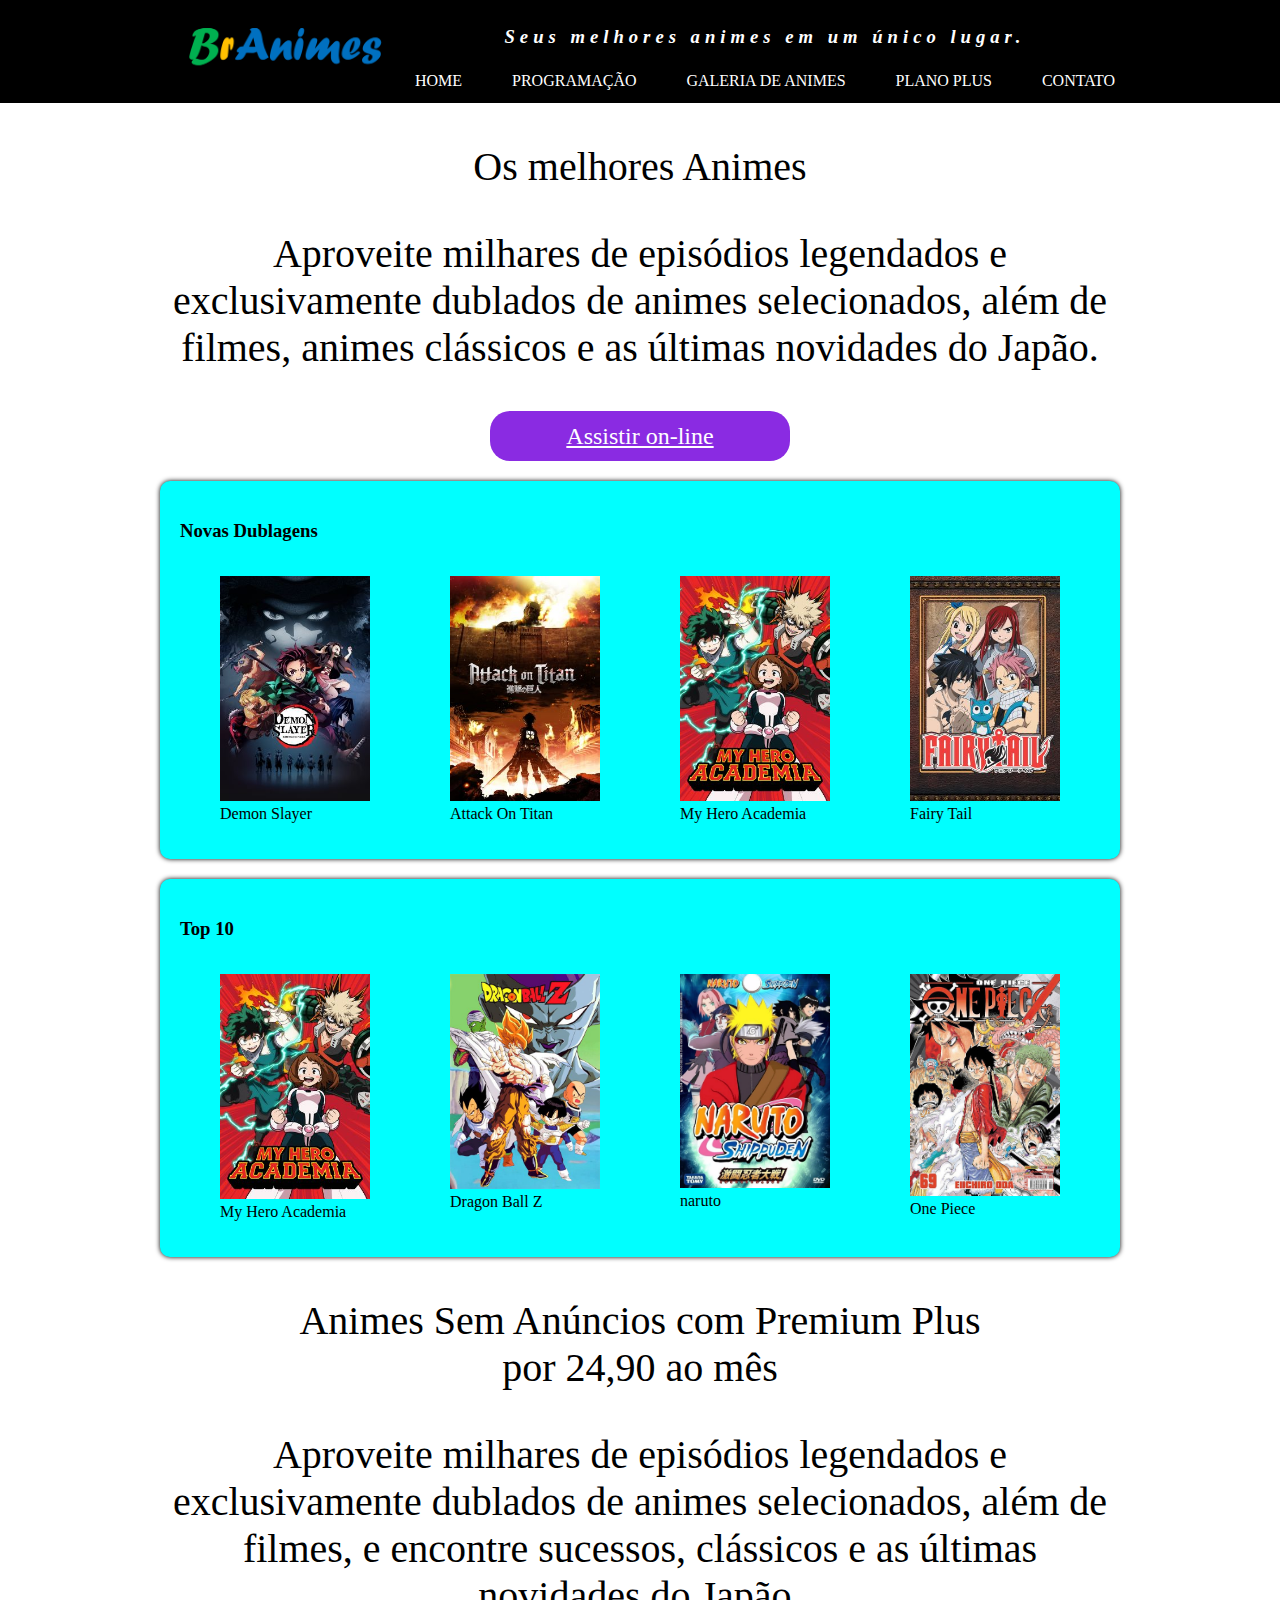
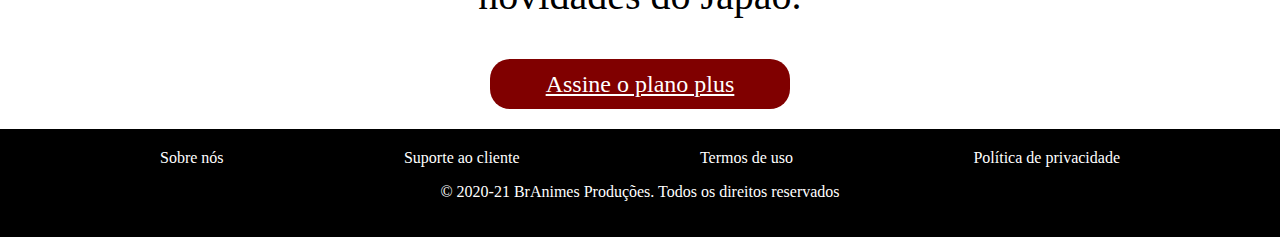
<file: index.html>
<!DOCTYPE html>
<head>
    <meta charset="UTF-8">
    <meta name="viewport" content="width=device-width, initial-scale=1.0">
    <title>BrAnimes</title>
    <link rel="shortcut icon" href="imagens/icone.png" type="image/x-icon">
    <link rel="stylesheet" href="css/estilo.css">


</head>

<body>

    <header>
        <div class="container">
            <section id="logo">
                <img src="imagens/logo.png">
            </section>
            <section id="direita">
                <p>Seus melhores animes em um único lugar.</p>
                <nav>
                    <a href="index.html">Home</a>
                    <a href="Programacao.html">Programação</a>
                    <a href="galeria.html">Galeria de Animes</a>
                    <a href="planos.html">Plano Plus</a>
                    <a href="contato.html">Contato</a>
                </nav>
            </section>                  
        </div>
    </header>
    <main>
        <section class="texto_banner">
            <p>Os melhores Animes</p>
            <p>Aproveite milhares de episódios legendados e exclusivamente dublados de animes selecionados, além de filmes, animes clássicos e as últimas novidades do Japão.</p>
            <a href="#" id="assistir">Assistir on-line</a>
        </section>
        <section class="destaque">
            <h3>Novas Dublagens</h3>
            <section>
            <figure>
                <img src="imagens/Demon Slayer.jpg">
                <figcaption>Demon Slayer</figcaption>
            </figure>
            <figure>
                <img src="imagens/AttackOnTitan.jpg">
                <figcaption>Attack On Titan</figcaption>
            </figure>
            <figure>
                <img src="imagens/My Hero Academia.jpg"
                <figcaption>My Hero Academia</figcaption>
            </figure>
            <figure>
                <img src="imagens/Fairy Tail.jpg">
                <figcaption>Fairy Tail</figcaption>
            </figure>
        </section>
        </section>
        <section class="destaque">
            <h3>Top 10</h3>
            <section>
                <figure>
                <img src="imagens/My Hero Academia.jpg">
                <figcaption>My Hero Academia</figcaption>
                </figure>
                <figure>
                <img src="imagens/dragonballz.jpg">
                <figcaption>Dragon Ball Z</figcaption>  
                </figure>
                <figure>
                <img src="imagens/naruto.jpg">
                <figcaption>naruto</figcaption>
                </figure>
                <figure>
                <img src="imagens/onepiece.jpg">
                <figcaption>One Piece</figcaption>    
                </figure>
            </section>
        </section>
        <section class="texto_banner">
            <p>Animes Sem Anúncios com Premium Plus <br>
                por 24,90 ao mês</p>
                <p>Aproveite milhares de episódios legendados e exclusivamente dublados de animes selecionados, além de filmes, e encontre sucessos, clássicos e as últimas novidades do Japão.</p>
                <a href="" id="assinar">Assine o plano plus</a>
        </section>

    </main>
    <footer>
        <div class="container">
            <nav>
                <a href="sobre.html">Sobre nós</a>  
                <a href="suporte.html">Suporte ao cliente</a> 
                <a href="termos.html">Termos de uso</a>
                <a href="politicas.html">Política de privacidade</a>
            </nav>
            <p>&copy; 2020-21 BrAnimes Produções. Todos os direitos reservados</p>
        </div>
    </footer>
</body>
</html>
</file>
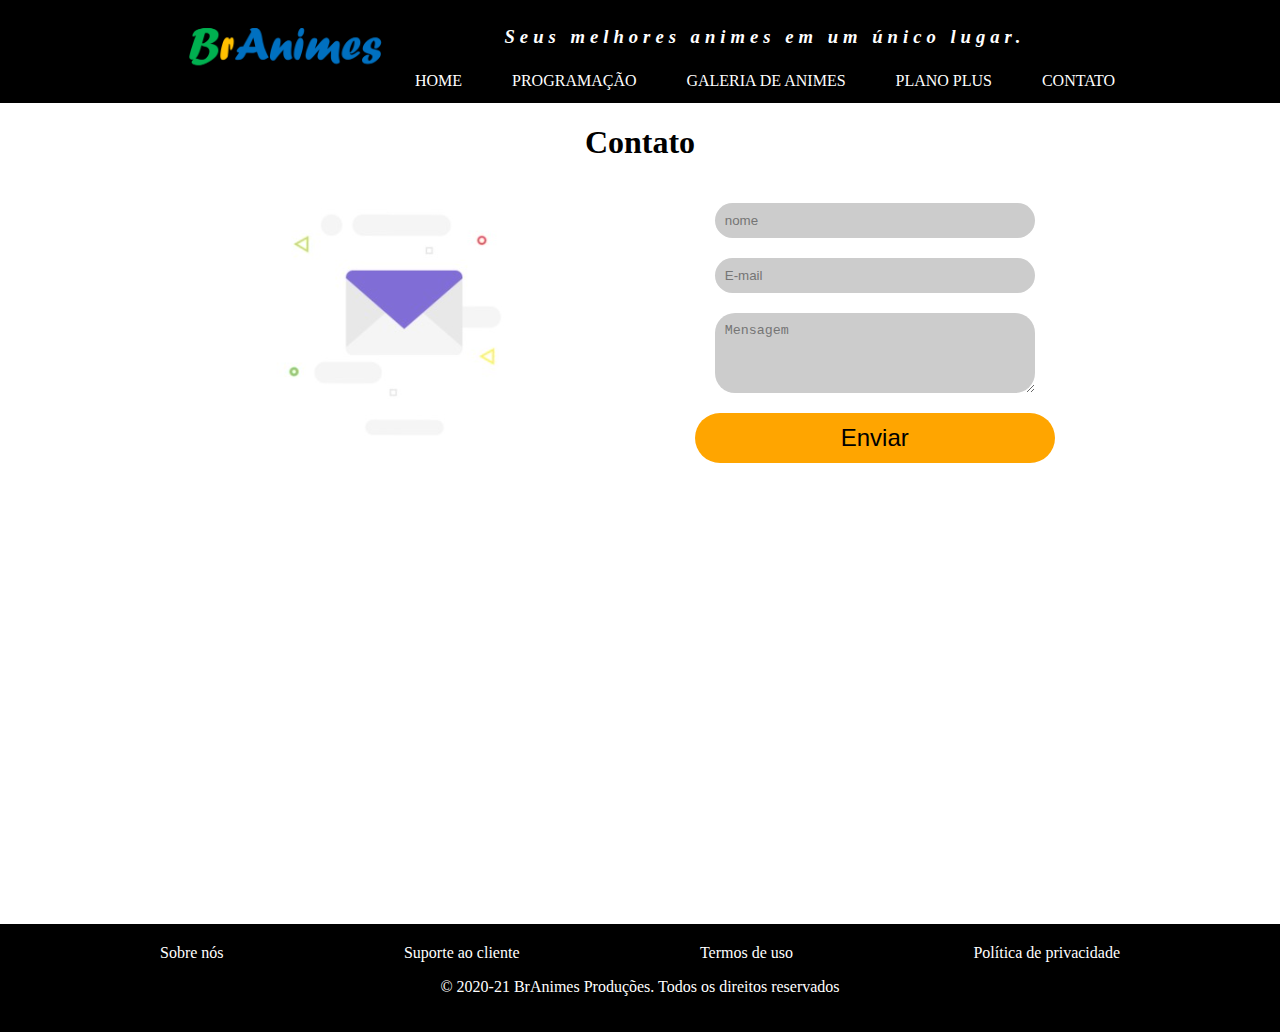
<file: contato.html>
<!DOCTYPE html>
<head>
    <meta charset="UTF-8">
    <meta name="viewport" content="width=device-width, initial-scale=1.0">
    <title>BrAnimes</title>
    <link rel="shortcut icon" href="imagens/icone.png" type="image/x-icon">
    <link rel="stylesheet" href="css/estilo.css">
</head>

<body>

    <header>
        <div class="container">
            <section id="logo">
                <img src="imagens/logo.png">
            </section>
            <section id="direita">
                <p>Seus melhores animes em um único lugar.</p>
                <nav>
                    <a href="index.html">Home</a>
                    <a href="Programacao.html">Programação</a>
                    <a href="galeria.html">Galeria de Animes</a>
                    <a href="planos.html">Plano Plus</a>
                    <a href="contato.html">Contato</a>
                </nav>
            </section>                  
        </div>
    </header>
    <main>
      <h1>Contato</h1>       
      <section id="contato">
          <figure>
              <img src="imagens/email.png">
          </figure>
          <form>
              <input type="text" name="txtnome" placeholder="nome">
              <input type="email" name="txtemail" placeholder="E-mail">
              <textarea rows="4" cols="40" name="msg" placeholder="Mensagem"></textarea>
            <button type="submit">Enviar</button>  
          </form>
      </section>
    </main>
    <footer>
        <div class="container">
            <nav>
                <a href="sobre.html">Sobre nós</a>  
                <a href="suporte.html">Suporte ao cliente</a> 
                <a href="termos.html">Termos de uso</a>
                <a href="politicas.html">Política de privacidade</a>
            </nav>
            <p>&copy; 2020-21 BrAnimes Produções. Todos os direitos reservados</p>
        </div>
    </footer>
</body>
</html>
</file>
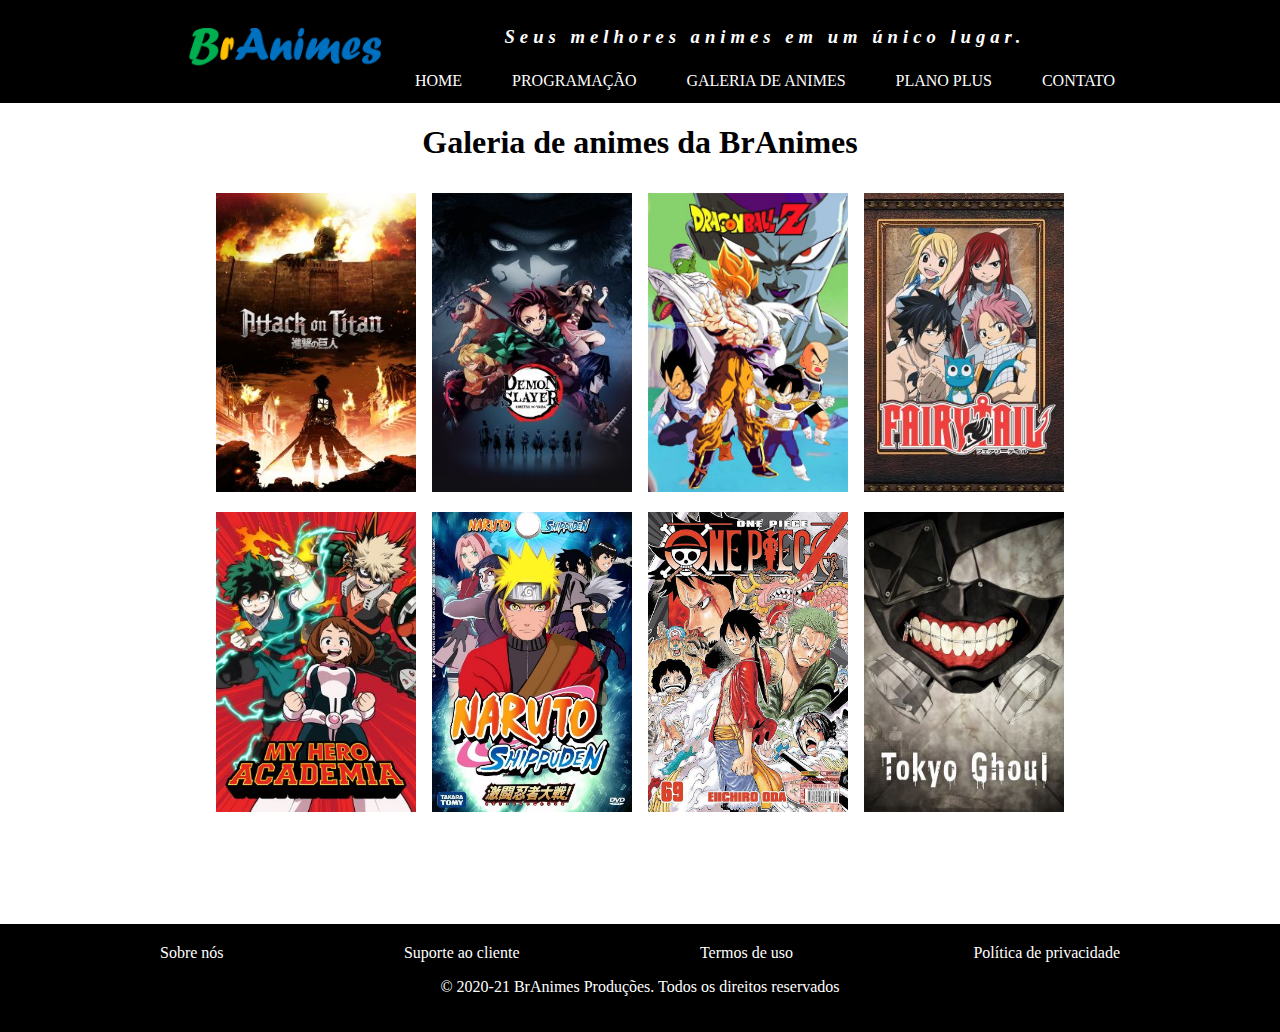
<file: galeria.html>
<!DOCTYPE html>
<head>
    <meta charset="UTF-8">
    <meta name="viewport" content="width=device-width, initial-scale=1.0">
    <title>BrAnimes</title>
    <link rel="shortcut icon" href="imagens/icone.png" type="image/x-icon">
    <link rel="stylesheet" href="css/estilo.css">
</head>

<body>

    <header>
        <div class="container">
            <section id="logo">
                <img src="imagens/logo.png">
            </section>
            <section id="direita">
                <p>Seus melhores animes em um único lugar.</p>
                <nav>
                    <a href="index.html">Home</a>
                    <a href="Programacao.html">Programação</a>
                    <a href="galeria.html">Galeria de Animes</a>
                    <a href="planos.html">Plano Plus</a>
                    <a href="contato.html">Contato</a>
                </nav>
            </section>                  
        </div>
    </header>
    <main>
        <h1>Galeria de animes da BrAnimes</h1>
        <section id="galeria">
            <img src="imagens/AttackOnTitan.jpg">
            <img src="imagens/Demon Slayer.jpg">
            <img src="imagens/dragonballz.jpg">
            <img src="imagens/Fairy Tail.jpg">
            <img src="imagens/My Hero Academia.jpg">
            <img src="imagens/naruto.jpg">
            <img src="imagens/onepiece.jpg">
            <img src="imagens/Tokyo Ghoul.jpg">
        </section>
    </main>
    <footer>
        <div class="container">
            <nav>
                <a href="sobre.html">Sobre nós</a>  
                <a href="suporte.html">Suporte ao cliente</a> 
                <a href="termos.html">Termos de uso</a>
                <a href="politicas.html">Política de privacidade</a>
            </nav>
            <p>&copy; 2020-21 BrAnimes Produções. Todos os direitos reservados</p>
        </div>
    </footer>
</body>
</html>
</file>
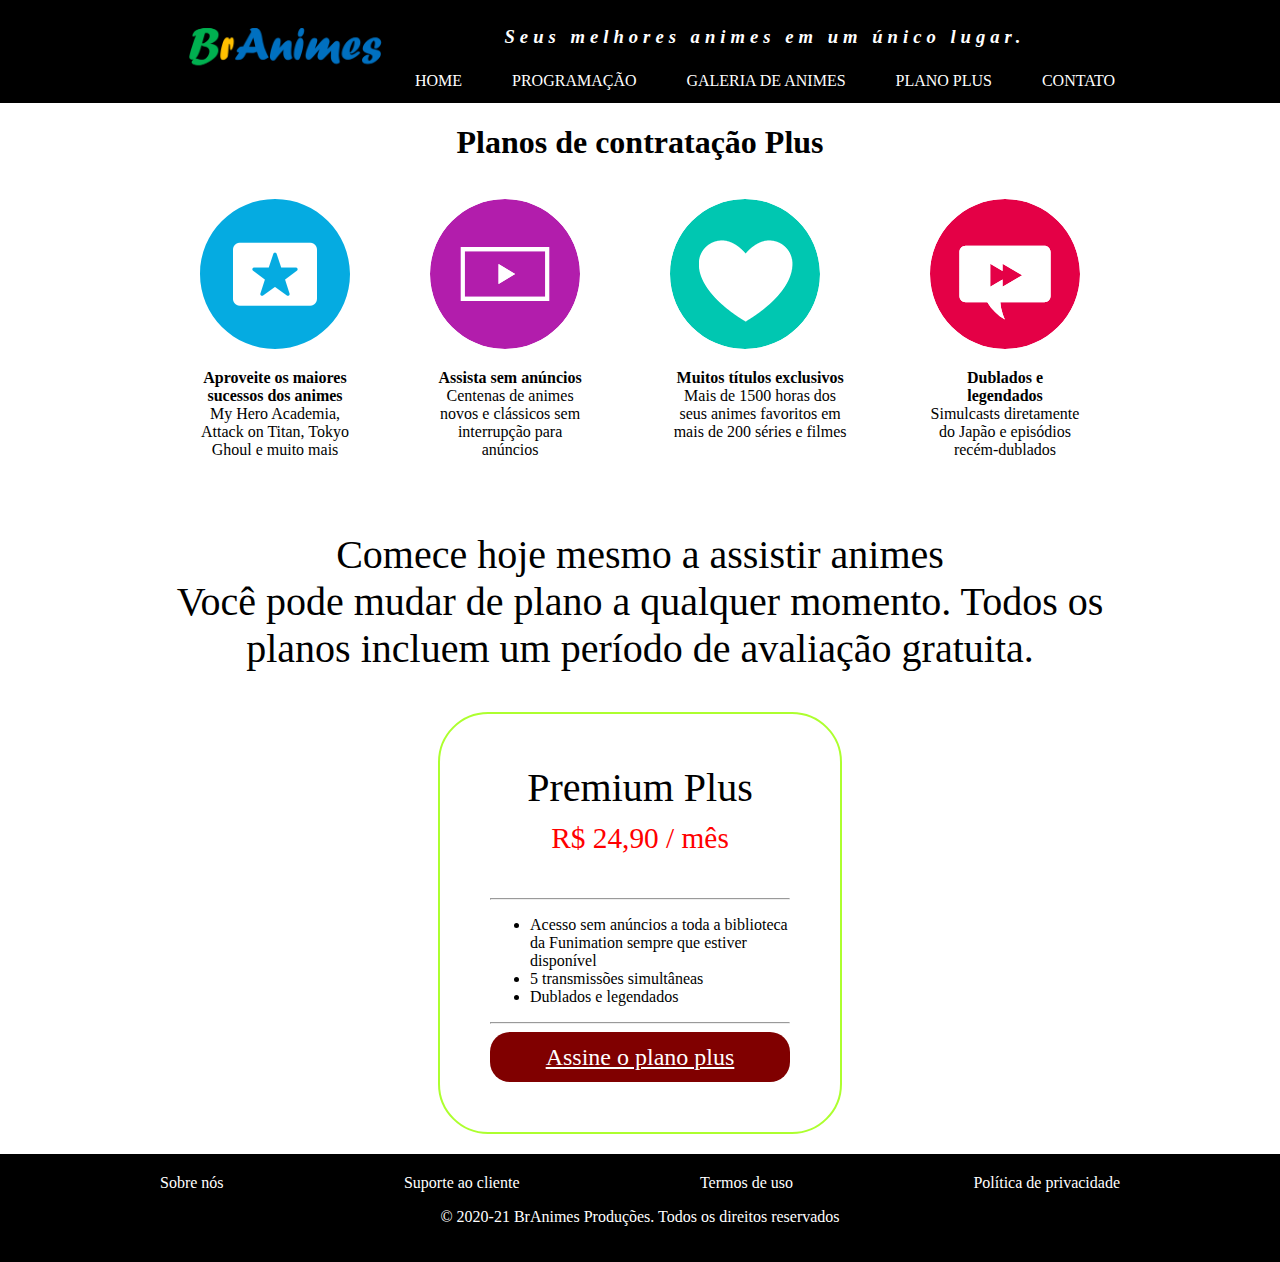
<file: planos.html>
<!DOCTYPE html>
<head>
    <meta charset="UTF-8">
    <meta name="viewport" content="width=device-width, initial-scale=1.0">
    <title>BrAnimes</title>
    <link rel="shortcut icon" href="imagens/icone.png" type="image/x-icon">
    <link rel="stylesheet" href="css/estilo.css">
</head>

<body>

    <header>
        <div class="container">
            <section id="logo">
                <img src="imagens/logo.png">
            </section>
            <section id="direita">
                <p>Seus melhores animes em um único lugar.</p>
                <nav>
                    <a href="index.html">Home</a>
                    <a href="Programacao.html">Programação</a>
                    <a href="galeria.html">Galeria de Animes</a>
                    <a href="planos.html">Plano Plus</a>
                    <a href="contato.html">Contato</a>
                </nav>
            </section>                  
        </div>
    </header>
    <main>
        <h1>Planos de contratação Plus</h1>
        <section id="destaque_plus">
            <figure>
                <img src="imagens/sucessos.png">
                <p>
                    <strong>Aproveite os maiores sucessos dos animes</strong><br>
                    My Hero Academia, Attack on Titan, Tokyo Ghoul e muito mais
                </p>
            </figure>
            <figure>
                <img src="imagens/anuncios.png">
                <p>
                    <strong>Assista sem anúncios</strong><br>
                    Centenas de animes novos e clássicos sem interrupção para anúncios
                </p>
            </figure>
            <figure>
                <img src="imagens/exclusivos.png">
                <p>
                    <strong>Muitos títulos exclusivos</strong><br>
                    Mais de 1500 horas dos seus animes favoritos em mais de 200 séries e filmes
                </p>
            </figure>
            <figure>
                <img src="imagens/dublados.png">
                <p>
                    <strong>Dublados e legendados</strong><br>
                    Simulcasts diretamente do Japão e episódios recém-dublados
                </p>
            </figure>
        </section>
        <section class="texto_banner">
            <p>Comece hoje mesmo a assistir animes<br>
                Você pode mudar de plano a qualquer momento. Todos os planos incluem um período de avaliação gratuita.</p>
        </section>

        <section class="planos">
            <p>
                Premium Plus<br>
                <span> R$ 24,90 / mês</span>
            </p>
            <hr>
            <ul>
                <li>Acesso sem anúncios a toda a biblioteca da Funimation sempre que estiver disponível</li>
                <li>5 transmissões simultâneas</li>
                <li>Dublados e legendados</li>
            </ul>
            <hr>
            <a href="" id="assinar">Assine o plano plus</a>
        </section>
    </main>
    <footer>
        <div class="container">
            <nav>
                <a href="sobre.html">Sobre nós</a>  
                <a href="suporte.html">Suporte ao cliente</a> 
                <a href="termos.html">Termos de uso</a>
                <a href="politicas.html">Política de privacidade</a>
            </nav>
            <p>&copy; 2020-21 BrAnimes Produções. Todos os direitos reservados</p>
        </div>
    </footer>
</body>
</file>
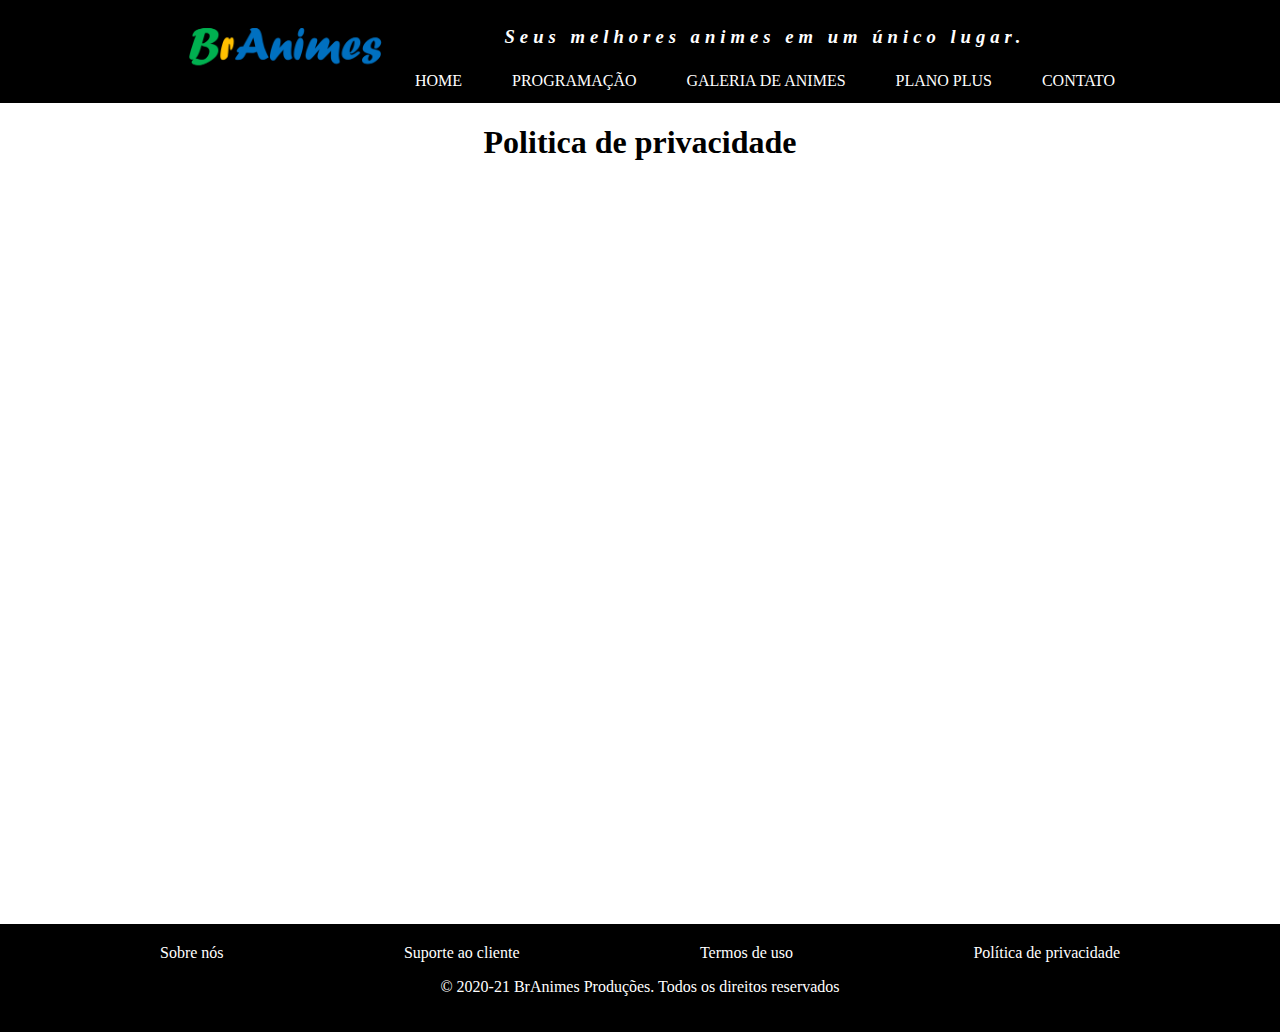
<file: politicas.html>
<!DOCTYPE html>
<head>
    <meta charset="UTF-8">
    <meta name="viewport" content="width=device-width, initial-scale=1.0">
    <title>BrAnimes</title>
    <link rel="shortcut icon" href="imagens/icone.png" type="image/x-icon">
    <link rel="stylesheet" href="css/estilo.css">
</head>

<body>

    <header>
        <div class="container">
            <section id="logo">
                <img src="imagens/logo.png">
            </section>
            <section id="direita">
                <p>Seus melhores animes em um único lugar.</p>
                <nav>
                    <a href="index.html">Home</a>
                    <a href="Programacao.html">Programação</a>
                    <a href="galeria.html">Galeria de Animes</a>
                    <a href="planos.html">Plano Plus</a>
                    <a href="contato.html">Contato</a>
                </nav>
            </section>                  
        </div>
    </header>
    <main>
        <h1>Politica de privacidade</h1>
    </main>
    <footer>
        <div class="container">
            <nav>
                <a href="sobre.html">Sobre nós</a>  
                <a href="suporte.html">Suporte ao cliente</a> 
                <a href="termos.html">Termos de uso</a>
                <a href="politicas.html">Política de privacidade</a>
            </nav>
            <p>&copy; 2020-21 BrAnimes Produções. Todos os direitos reservados</p>
        </div>
    </footer>
</body>
</html>
</file>
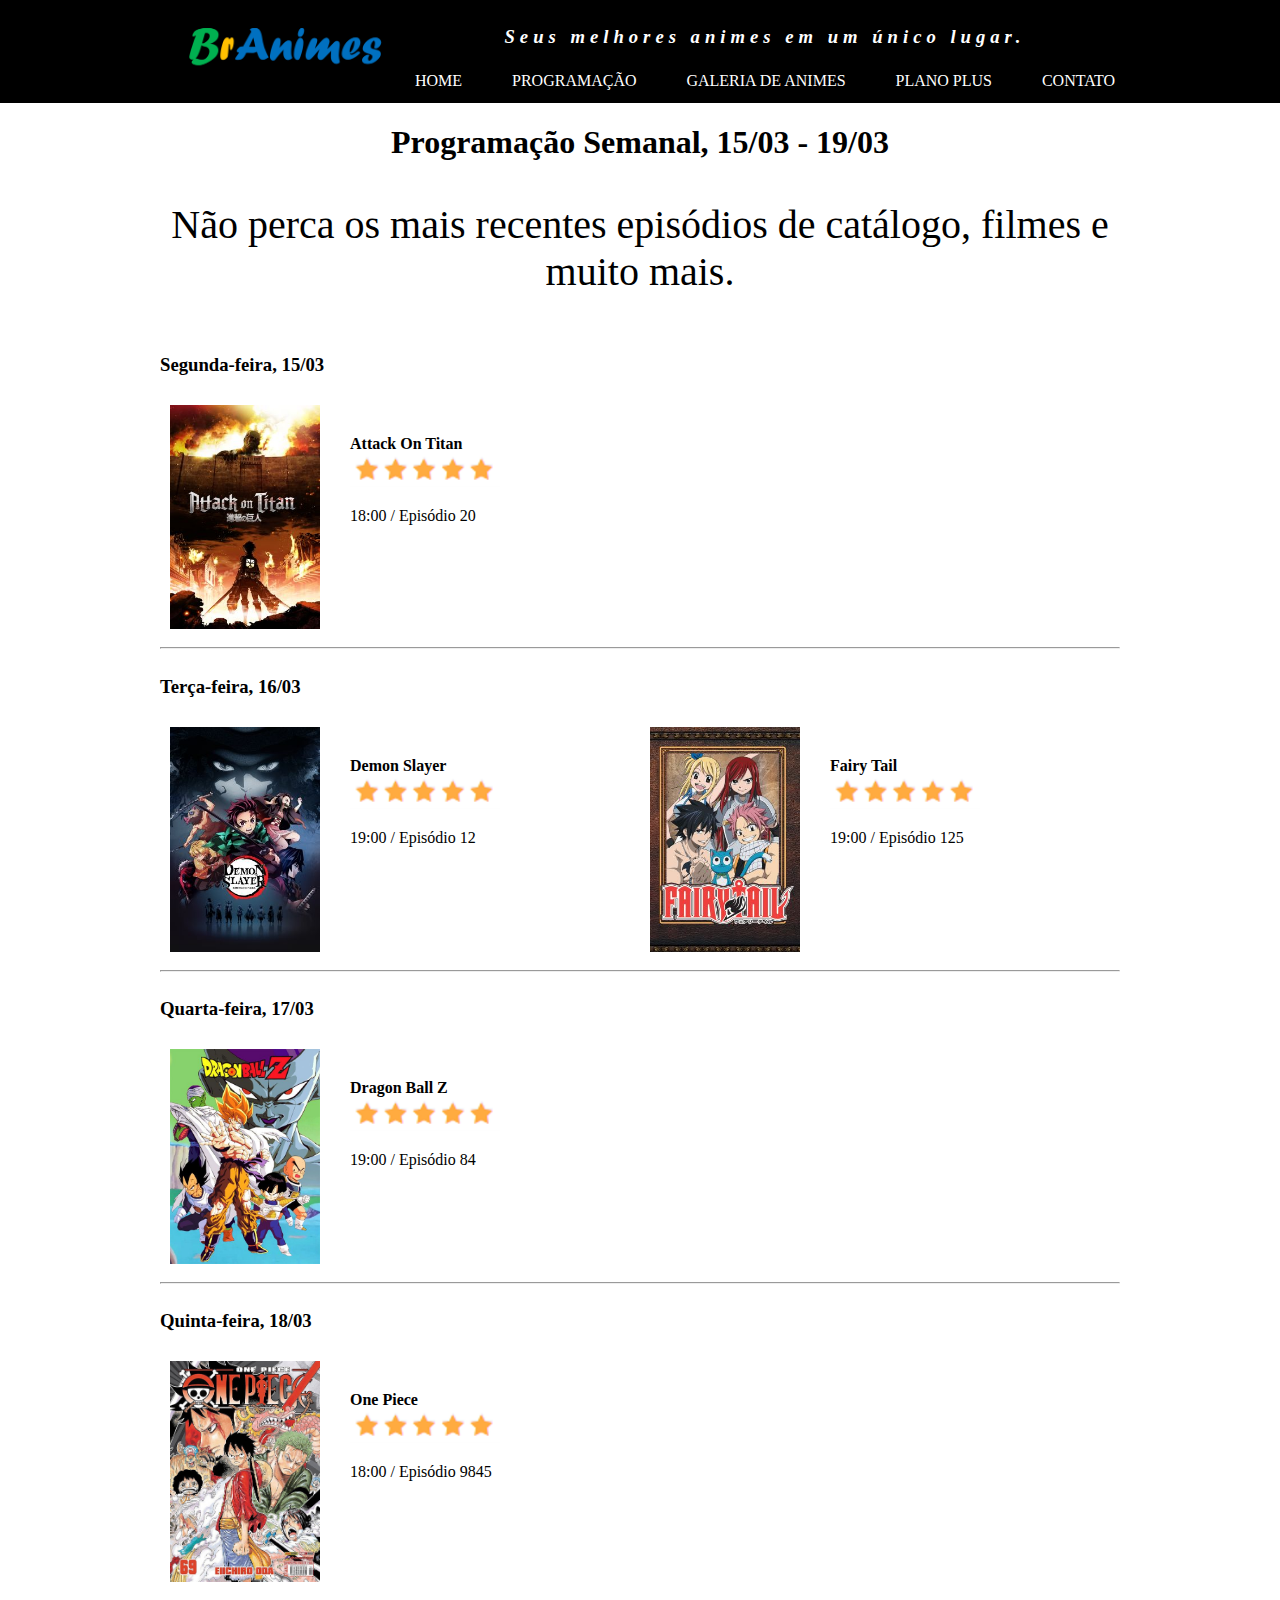
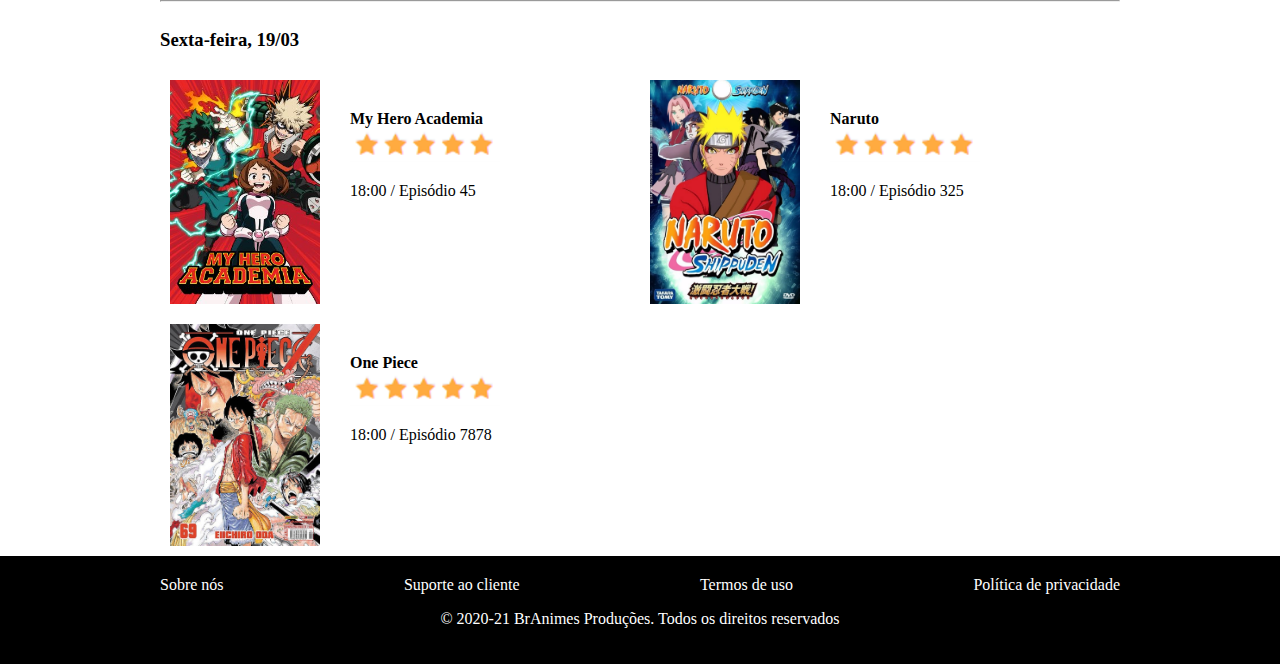
<file: Programacao.html>
<!DOCTYPE html>
<head>
    <meta charset="UTF-8">
    <meta name="viewport" content="width=device-width, initial-scale=1.0">
    <title>BrAnimes</title>
    <link rel="shortcut icon" href="imagens/icone.png" type="image/x-icon">
    <link rel="stylesheet" href="css/estilo.css">
</head>

<body>

    <header>
        <div class="container">
            <section id="logo">
                <img src="imagens/logo.png">
            </section>
            <section id="direita">
                <p>Seus melhores animes em um único lugar.</p>
                <nav>
                    <a href="index.html">Home</a>
                    <a href="Programacao.html">Programação</a>
                    <a href="galeria.html">Galeria de Animes</a>
                    <a href="planos.html">Plano Plus</a>
                    <a href="contato.html">Contato</a>
                </nav>
            </section>                  
        </div>
    </header>
    <main>
        <H1>Programação Semanal, 15/03 - 19/03</H1>
        
        <section class="texto_banner">
            <p>Não perca os mais recentes episódios de catálogo, filmes e muito mais.</p>
        </section>

        <section class="programacao">
            <h3>Segunda-feira, 15/03</h3>
            <article>
                <img src="imagens/AttackOnTitan.jpg">
                <section>
                    <strong>Attack On Titan</strong><br>
                    <img src="imagens/star.png">
                    <p>18:00 / Episódio 20</p>
            </article>
        </section>
        <hr>

        <section class="programacao">
            <h3>Terça-feira, 16/03</h3>
            <article>
                <img src="imagens/Demon Slayer.jpg">
                <section>
                    <strong>Demon Slayer</strong><br>
                    <img src="imagens/star.png">
                    <p>19:00 / Episódio 12</p>
                </section>
            </article>

            <article>
                <img src="imagens/Fairy Tail.jpg">
                <section>
                    <strong>Fairy Tail</strong><br>
                    <img src="imagens/star.png">
                    <p>19:00 / Episódio 125</p>
                </section>
            </article>
        </section>
        <hr>

        <section class="programacao">
            <h3>Quarta-feira, 17/03</h3>
            <article>
                <img src="imagens/dragonballz.jpg">
                <section>
                    <strong>Dragon Ball Z</strong><br>
                    <img src="imagens/star.png">
                    <p>19:00 / Episódio 84</p>
                </section>
            </article>
        </section>
        <hr>

        <section class="programacao">
            <h3>Quinta-feira, 18/03</h3>
            <article>
                <img src="imagens/onepiece.jpg">
                <section>
                    <strong>One Piece</strong><br>
                    <img src="imagens/star.png">
                    <p>18:00 / Episódio 9845</p>
                </section>
            </article>
        </section>
        <hr>
        
        <section class="programacao">
            <h3>Sexta-feira, 19/03</h3>
            <article>
                <img src="imagens/My Hero Academia.jpg">
                <section>
                    <strong>My Hero Academia</strong><br>
                    <img src="imagens/star.png">
                    <p>18:00 / Episódio 45</p>
                </section>
            </article>
            <article>
                <img src="imagens/naruto.jpg">
                <section>
                    <strong>Naruto</strong><br>
                    <img src="imagens/star.png">
                    <p>18:00 / Episódio 325</p>
                </section>
            </article>
            <article>
                <img src="imagens/onepiece.jpg">
                <section>
                    <strong>One Piece</strong><br>
                    <img src="imagens/star.png">
                    <p>18:00 / Episódio 7878</p>
                </section>
            </article>
        </section>
    </main>
    <footer>
        <div class="container">
            <nav>
                <a href="sobre.html">Sobre nós</a>  
                <a href="suporte.html">Suporte ao cliente</a> 
                <a href="termos.html">Termos de uso</a>
                <a href="politicas.html">Política de privacidade</a>
            </nav>
            <p>&copy; 2020-21 BrAnimes Produções. Todos os direitos reservados</p>
        </div>
    </footer>
</body>
</html>
</file>
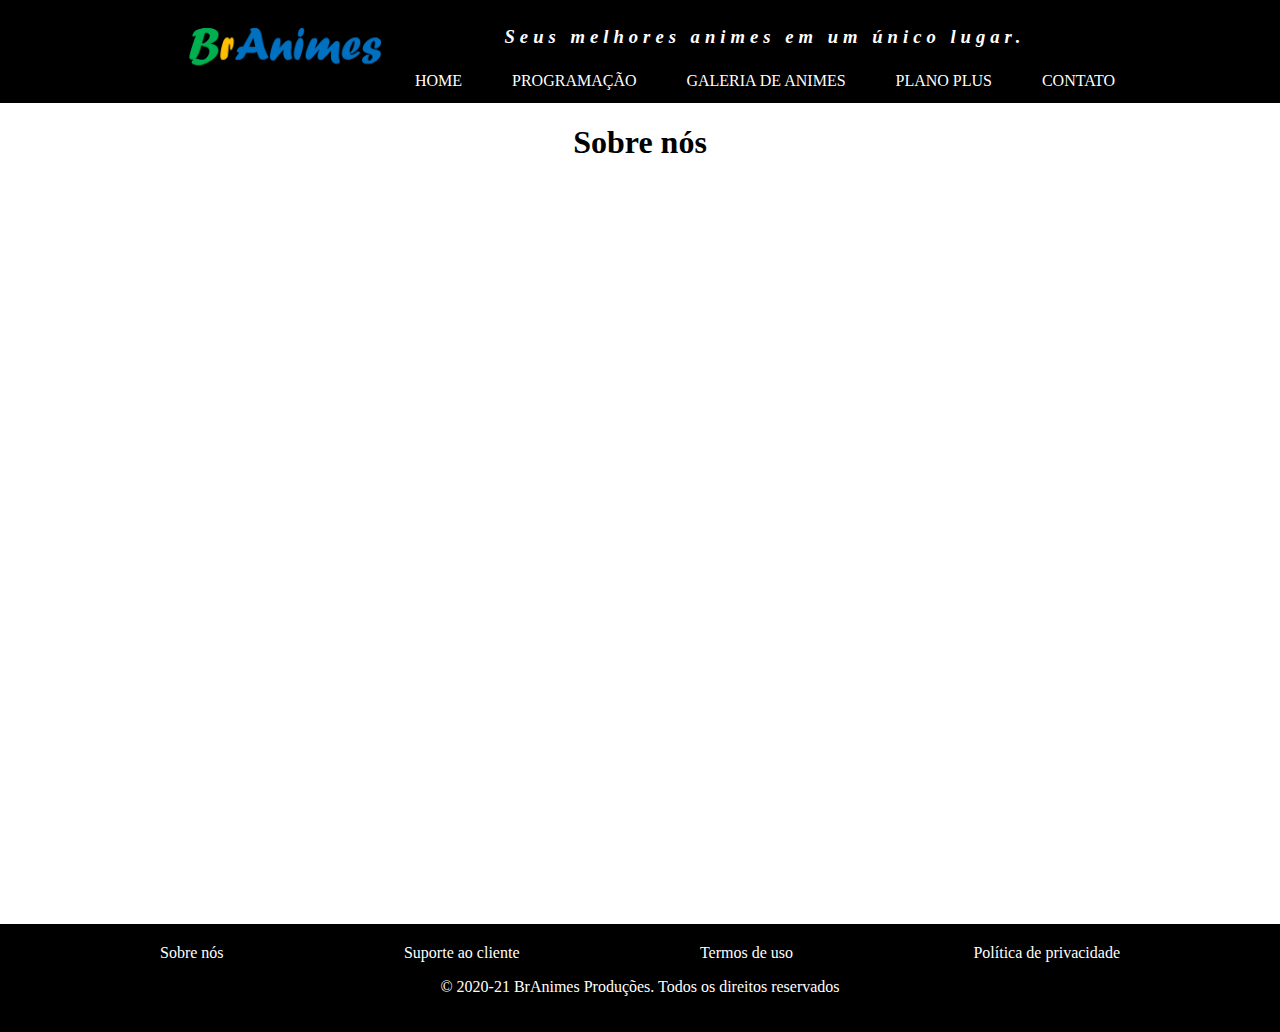
<file: sobre.html>
<!DOCTYPE html>
<head>
    <meta charset="UTF-8">
    <meta name="viewport" content="width=device-width, initial-scale=1.0">
    <title>BrAnimes</title>
    <link rel="shortcut icon" href="imagens/icone.png" type="image/x-icon">
    <link rel="stylesheet" href="css/estilo.css">
</head>

<body>

    <header>
        <div class="container">
            <section id="logo">
                <img src="imagens/logo.png">
            </section>
            <section id="direita">
                <p>Seus melhores animes em um único lugar.</p>
                <nav>
                    <a href="index.html">Home</a>
                    <a href="Programacao.html">Programação</a>
                    <a href="galeria.html">Galeria de Animes</a>
                    <a href="planos.html">Plano Plus</a>
                    <a href="contato.html">Contato</a>
                </nav>
            </section>                  
        </div>
    </header>
    <main>
        <h1>Sobre nós</h1>
    </main>
    <footer>
        <div class="container">
            <nav>
                <a href="sobre.html">Sobre nós</a>  
                <a href="suporte.html">Suporte ao cliente</a> 
                <a href="termos.html">Termos de uso</a>
                <a href="politicas.html">Política de privacidade</a>
            </nav>
            <p>&copy; 2020-21 BrAnimes Produções. Todos os direitos reservados</p>
        </div>
    </footer>
</body>
</html>
</file>
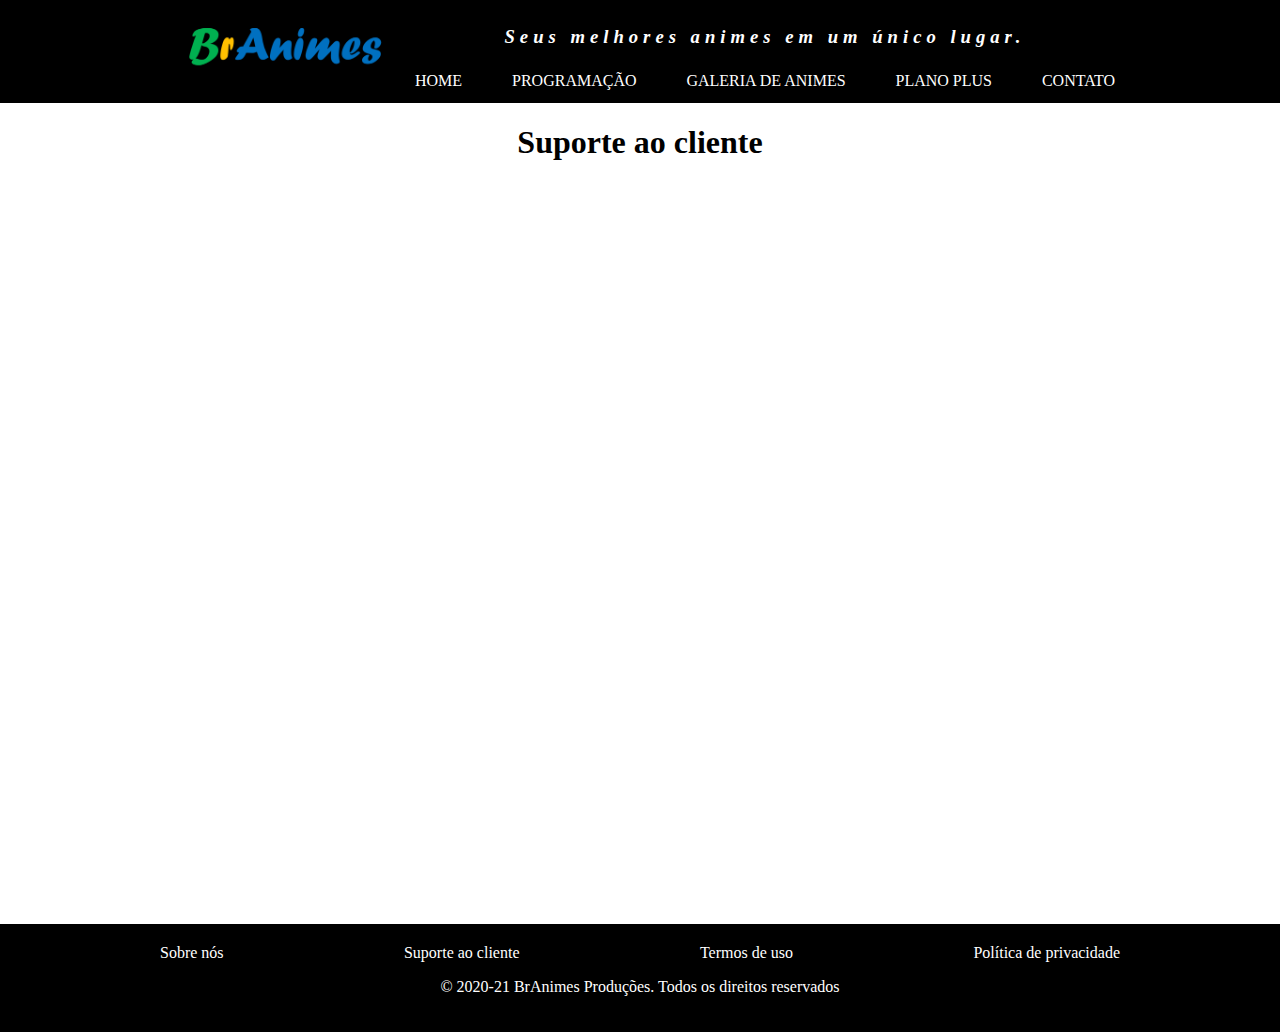
<file: suporte.html>
<!DOCTYPE html>
<head>
    <meta charset="UTF-8">
    <meta name="viewport" content="width=device-width, initial-scale=1.0">
    <title>BrAnimes</title>
    <link rel="shortcut icon" href="imagens/icone.png" type="image/x-icon">
    <link rel="stylesheet" href="css/estilo.css">
</head>

<body>

    <header>
        <div class="container">
            <section id="logo">
                <img src="imagens/logo.png">
            </section>
            <section id="direita">
                <p>Seus melhores animes em um único lugar.</p>
                <nav>
                    <a href="index.html">Home</a>
                    <a href="Programacao.html">Programação</a>
                    <a href="galeria.html">Galeria de Animes</a>
                    <a href="planos.html">Plano Plus</a>
                    <a href="contato.html">Contato</a>
                </nav>
            </section>                  
        </div>
    </header>
    <main>
        <h1>Suporte ao cliente</h1>
    </main>
    <footer>
        <div class="container">
            <nav>
                <a href="sobre.html">Sobre nós</a>  
                <a href="suporte.html">Suporte ao cliente</a> 
                <a href="termos.html">Termos de uso</a>
                <a href="politicas.html">Política de privacidade</a>
            </nav>
            <p>&copy; 2020-21 BrAnimes Produções. Todos os direitos reservados</p>
        </div>
    </footer>
</body>
</html>
</file>
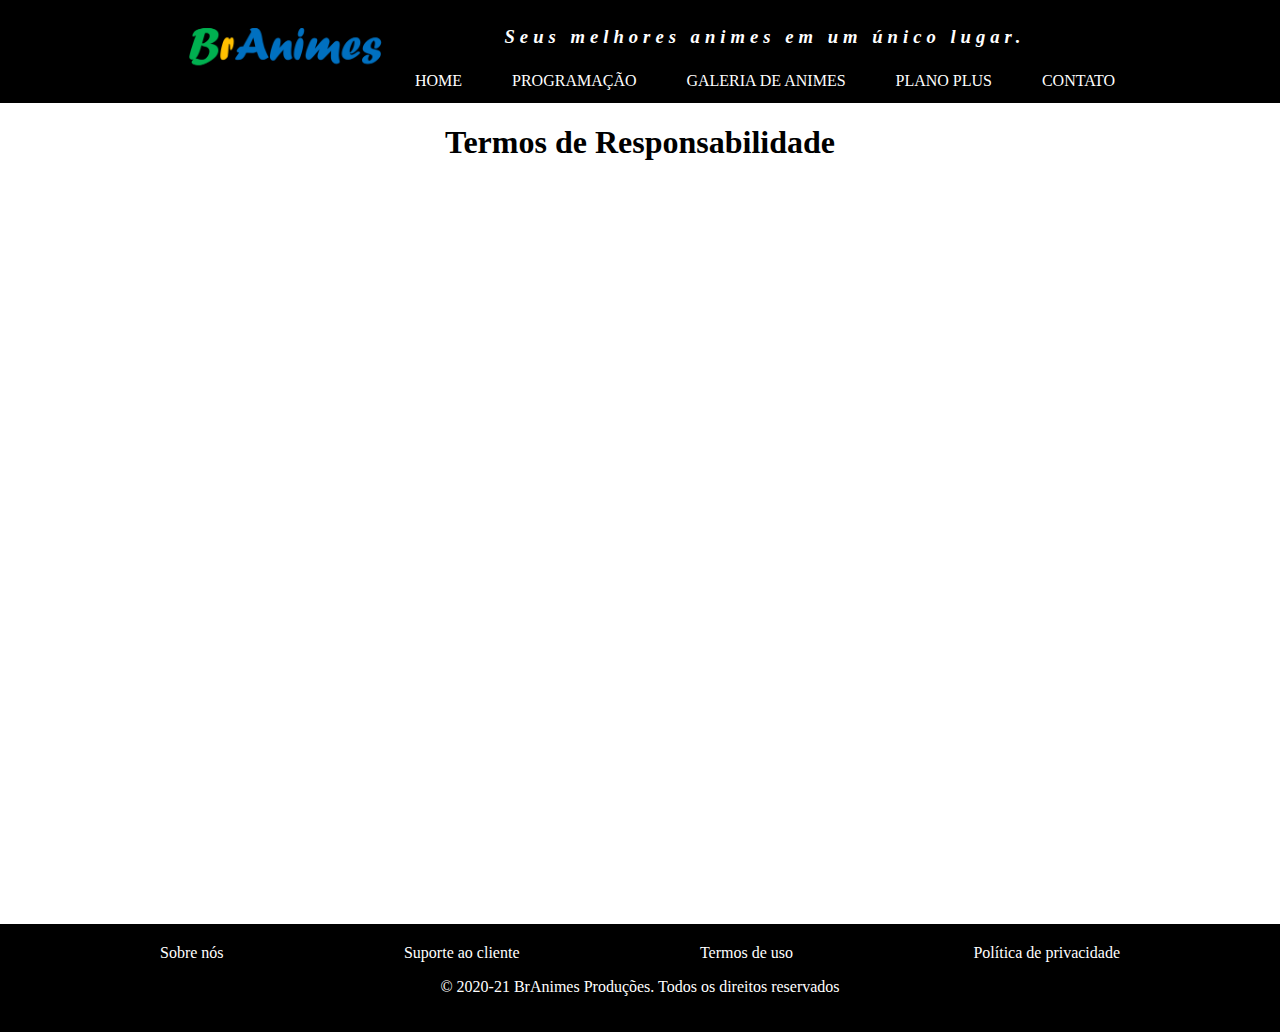
<file: termos.html>
<!DOCTYPE html>
<head>
    <meta charset="UTF-8">
    <meta name="viewport" content="width=device-width, initial-scale=1.0">
    <title>BrAnimes</title>
    <link rel="shortcut icon" href="imagens/icone.png" type="image/x-icon">
    <link rel="stylesheet" href="css/estilo.css">
</head>

<body>

    <header>
        <div class="container">
            <section id="logo">
                <img src="imagens/logo.png">
            </section>
            <section id="direita">
                <p>Seus melhores animes em um único lugar.</p>
                <nav>
                    <a href="index.html">Home</a>
                    <a href="Programacao.html">Programação</a>
                    <a href="galeria.html">Galeria de Animes</a>
                    <a href="planos.html">Plano Plus</a>
                    <a href="contato.html">Contato</a>
                </nav>
            </section>                  
        </div>
    </header>
   
    <main>
        <h1>Termos de Responsabilidade</h1>
    </main>
    <footer>
        <div class="container">
            <nav>
                <a href="sobre.html">Sobre nós</a>  
                <a href="suporte.html">Suporte ao cliente</a> 
                <a href="termos.html">Termos de uso</a>
                <a href="politicas.html">Política de privacidade</a>
            </nav>
            <p>&copy; 2020-21 BrAnimes Produções. Todos os direitos reservados</p>
        </div>
    </footer>
</body>

</html>
</file>
<file: css/estilo.css>
body{
    margin: 0;
}

.container{
    width: 960px;
    margin: auto;
}

header{
    background-color: #000000;
    color: #ffffffff;
}

header .container{
    display: flex;
    align-items: center;
}

#logo{
    width: 250px;
}

#logo img{
    width: 100%;
}

#direita{
    text-align: center;
    flex-grow: 1;
}

#direita p{
    letter-spacing: 5px;
    font-size: 14pt;
    font-style: italic;
    font-weight: bold;
}

header nav{
    display: flex;
    justify-content: space-between;
}

header nav a{
    color: #ffffffff;
    text-decoration: none;
    padding: 5px;
    text-transform: uppercase;
}

header nav a:hover{
    background-color: blueviolet;
    color: #000;
}

footer{
    background-color: #000000;
    color: #ffffffff;
    text-align: center;
    padding: 20px;
}

footer nav{
    display: flex;
    justify-content: space-between;
}

footer nav a{
    text-decoration: none;
    color: #ffffffff;
}

footer nav a:hover{
    background-color: blueviolet;  
    text-decoration: underline overline;
}

main{
    width: 960px;
    margin: auto;
    min-height: 800px;
}

main h1{
    text-align: center;
}

.texto_banner{
    font-size: 30pt;
    text-align: center;
    margin: 20px 0px;
}

#assistir, #assinar{
    text-align: none;
    width: 300px;
    height: 50px;
    color: #ffffff;
    display: block;
    font-size: 18pt;
    margin: auto;
    line-height: 50px;
    border-radius: 20px;
}

#assistir{
    background-color: blueviolet;
}

#assinar{
    background-color: maroon;
}

.destaque{
    background-color: aqua;
    margin-top: 20px;
    margin-bottom: 20px;
    padding: 20px;
    border-radius: 10px;
    box-shadow: 0px 0px 5px black;
}

.destaque section{
    display: flex;
}

.destaque figure img{
    width: 150px;
}

.programacao{
    display: flex;
    flex-wrap: wrap;
}

.programacao h3{
    width: 100%;
}

.programacao article img{
    width: 150px;
}

.programacao article{
    width: 50%;
    display: flex;
    padding: 10px;
    box-sizing: border-box;
}

.programacao article section{
    padding: 30px;
}

#destaque_plus{
    display: flex;
}

#destaque_plus p{
    text-align: center;
}

.planos{
    width: 300px;
    text-align: center;
    margin: 20px auto;
    border-radius: 50px;
    padding: 50px;
    border: 2px solid greenyellow;
}

.planos ul{
    text-align: left;
}

.planos p{
    font-size: 30pt;
    margin-top: 0;
}

.planos p span{
    font-size: 22pt;
    color: red;
}

#galeria{
    display: flex;
    flex-wrap: wrap;
    justify-content: center;
}

#galeria img{
    width: 200px;
    margin: 10px 8px;
}

#contato{
    display: flex;
    justify-content: space-around;
}

input, textarea{
    display: block;
    width: 300px;
    background-color: #cccccc;
    margin: 20px;
    padding: 10px;
    border-radius: 20px;
    border: none;
}

#contato button{
    font-size: 18pt;
    width: 100%;
    height: 50px;
    background-color: orange;
    border-radius: 50px;
    border: none;
    cursor: pointer;
}
</file>
